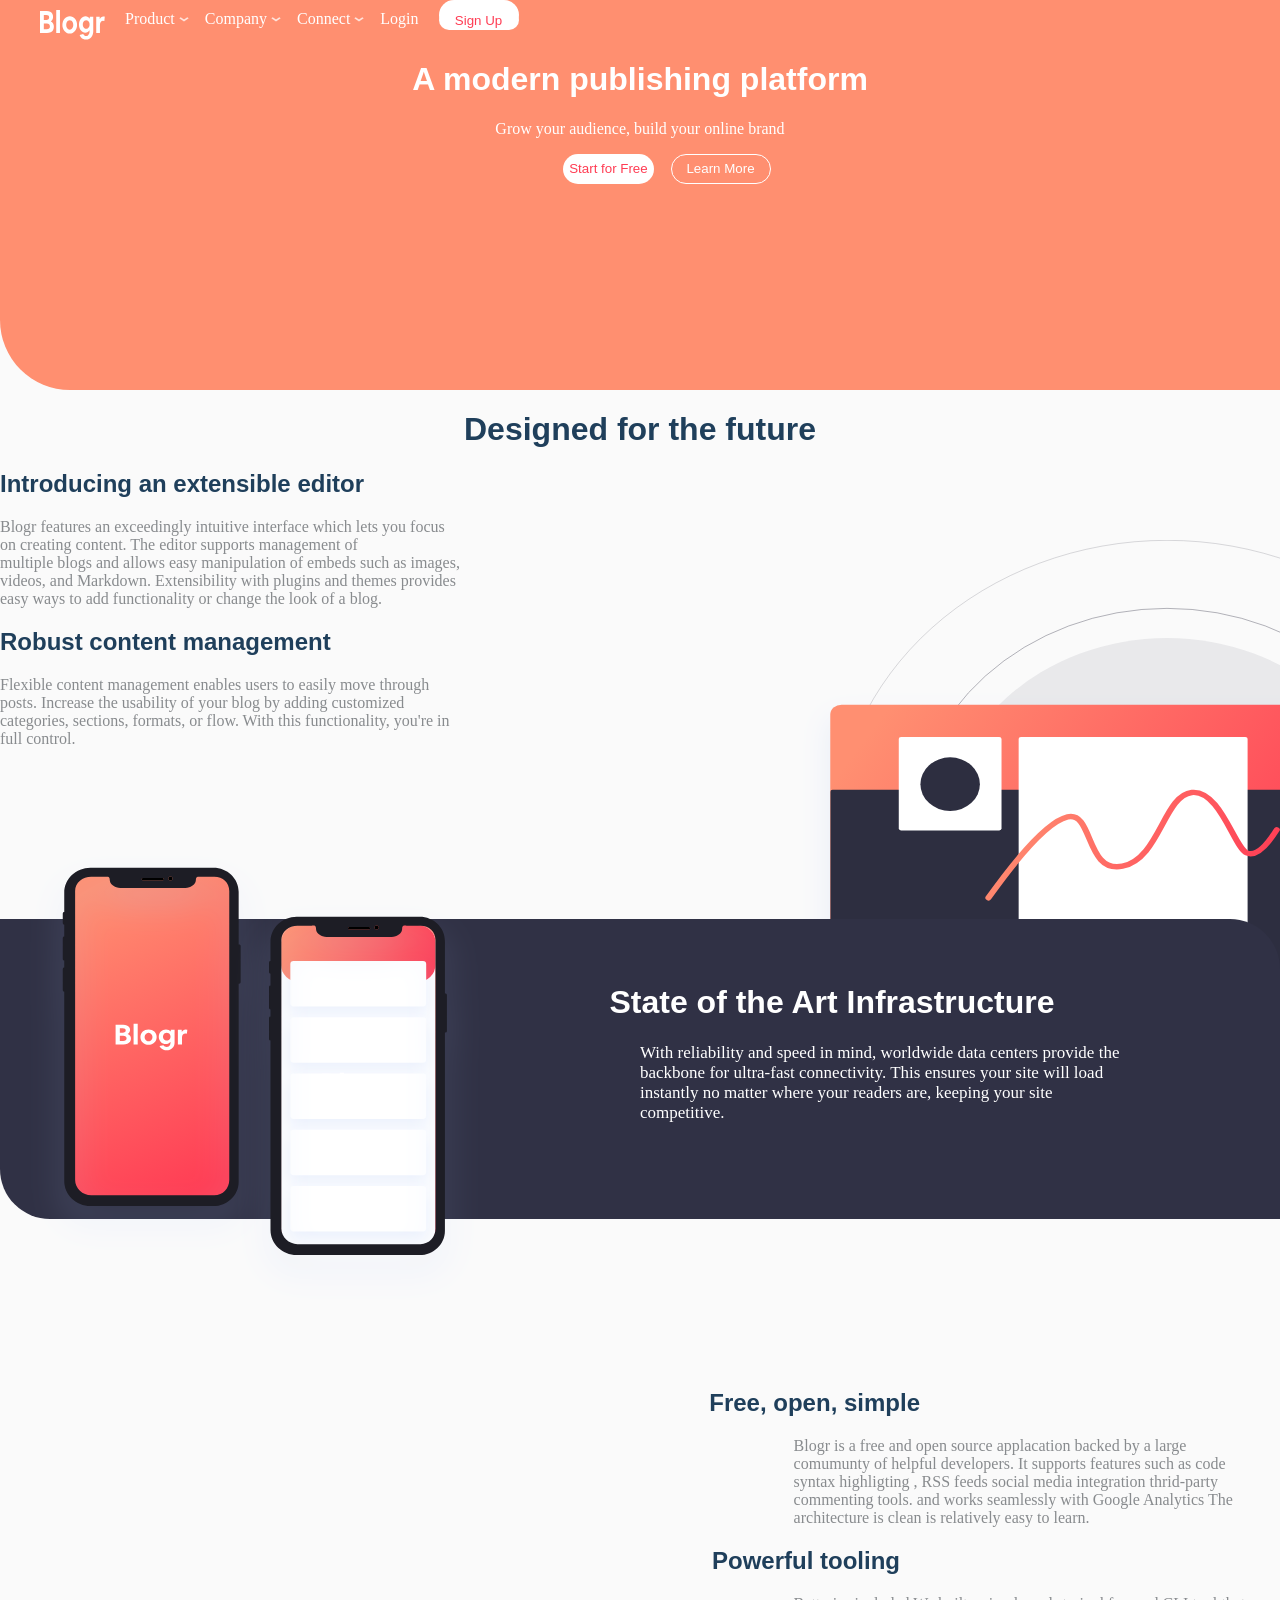
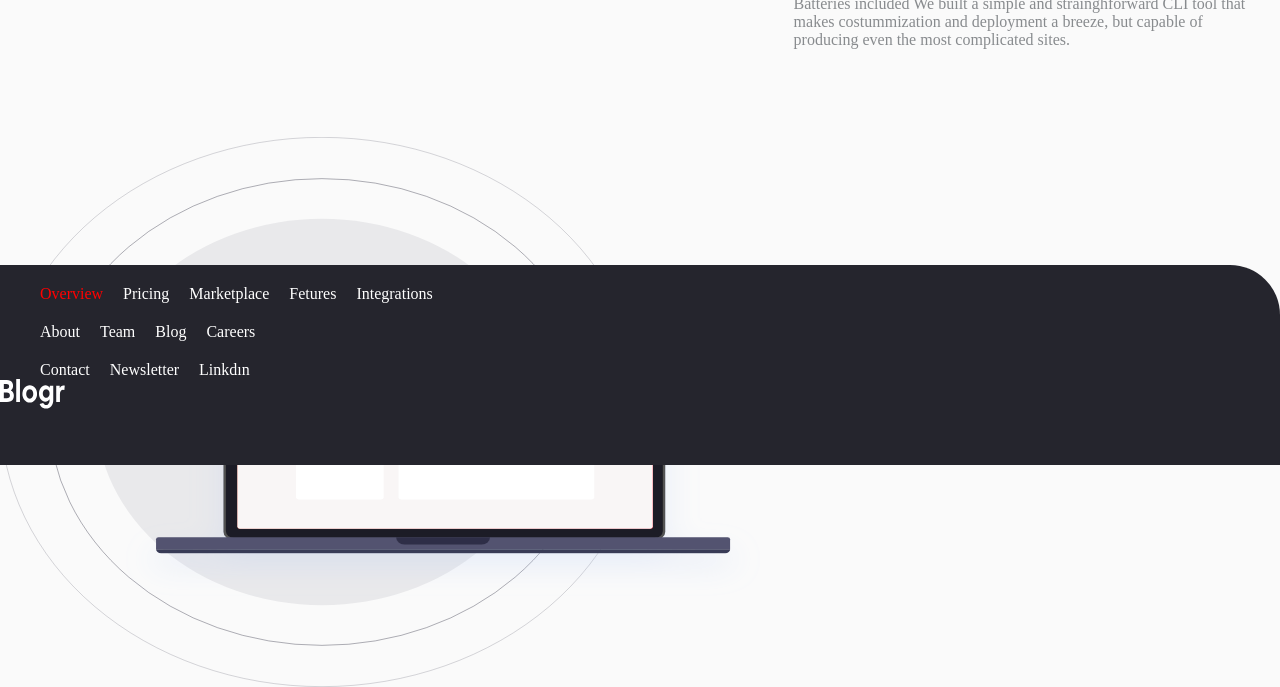
<file: blogr-landing-project/index.html>
<!DOCTYPE html>
<html lang="en">
<head>
    <meta charset="UTF-8">
    <meta name="viewport" content="width=device-width, initial-scale=1.0">
    <title>Blog Project</title>
    <link rel="stylesheet" href="style.css">
</head>
<body>
    
    <header>
        <nav>
            <ol>
                <li><img src="images/logo.svg" class="logo"></li>
                <li>Product <img src="images/icon-arrow-light.svg" class="arw"></li>
                <li>Company <img src="images/icon-arrow-light.svg" class="arw"></li>
                <li>Connect <img src="images/icon-arrow-light.svg" class="arw"></li>
                <li>Login</li>
                <li id="end-box"><button id="end-box">Sign Up</button></li>
            </ol>
        </nav>

        <h1>A modern publishing platform</h1>
        <p>Grow your audience, build your online brand</p>

        <button class="btn-1">Start for Free</button>
        <button class="btn-2">Learn More</button>
    </header>

    <main>
        <h1 class="title">Designed for the future</h1>

        <h2>Introducing an extensible editor</h2>

        <div class="text-box">
            <p class="cap">Blogr features an exceedingly intuitive interface which lets you focus <br>
            on creating content. The editor supports management of <br>
            multiple blogs and allows easy manipulation of embeds such as images, <br>
            videos, and Markdown. Extensibility with plugins and themes provides <br>
            easy ways to add functionality or change the look of a blog.</p>
        </div>

        <h2>Robust content management</h2>
        <p class="cap">Flexible content management enables users to easily move through <br>
        posts. Increase the usability of your blog by adding customized <br>
        categories, sections, formats, or flow. With this functionality, you're in <br>
        full control.</p>

        <img src="images/illustration-editor-desktop.svg" class="dash-board">


       


        <div class="phones">
            <h1 class="phn-text">State of the Art Infrastructure</h1>
            <img src="images/illustration-phones.svg" class="phone">
            <p class="vip-text">With reliability and speed in mind, worldwide data centers provide the <br>
            backbone for ultra-fast connectivity. This ensures your site will load <br>
            instantly no matter where your readers are, keeping your site <br>
            competitive.</p>
        </div>

        <img src="images/illustration-laptop-desktop.svg"  class="pc">

        
        <h2 class="desktop-text">Free, open, simple</h2>

        <p class="bee-1">Blogr is a free and open source applacation backed by a large <br>
            comumunty of helpful developers. It supports features such as code <br>
            syntax highligting , RSS feeds social media integration thrid-party <br>
            commenting tools. and works seamlessly with Google Analytics The <br>
            architecture is clean is relatively easy to learn.
        </p>
        
        <h2 class="desk-1">Powerful tooling</h2>
        <p class="bee-2">Batteries included We built a simple and strainghforward CLI tool that <br>
            makes costummization and deployment a breeze, but capable of <br>
            producing even the most complicated sites.</p>

    </main>

    <footer>
        <ol class="foot">
            <li class="mi">Overview</li>
            <li>Pricing</li>
            <li>Marketplace</li>
            <li>Fetures</li>
            <li>Integrations</li>
        </ol>
        <ol>
            <li>About</li>
            <li>Team</li>
            <li>Blog</li>
            <li>Careers</li>
        </ol>
        <ol>
            <li>Contact</li>
            <li>Newsletter</li>
            <li>Linkdın</li>
        </ol>
        <img src="images/logo.svg"  class="logo">

        <!-- Footer içeriği buraya gelebilir -->
    </footer>

</body>
</html>
</file>
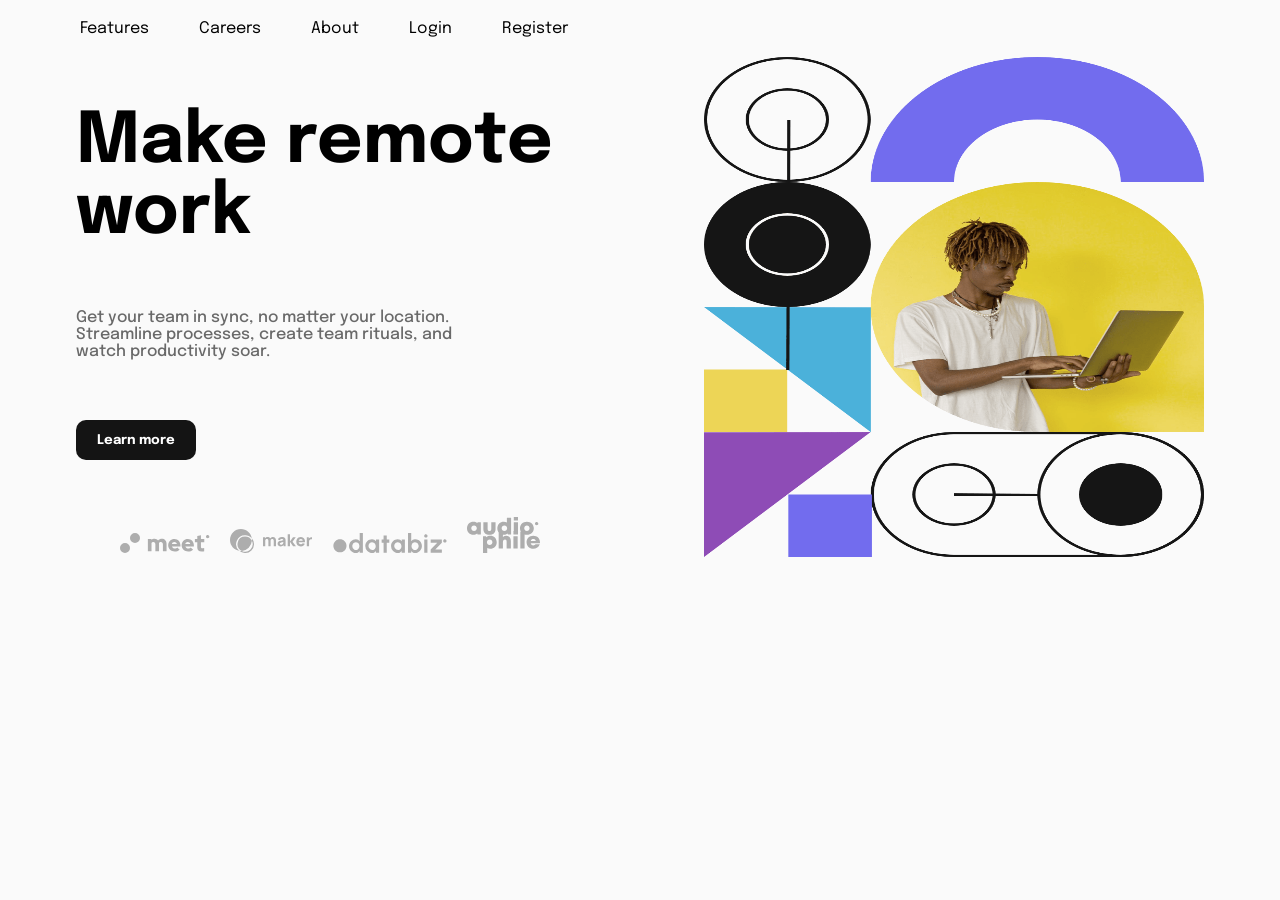
<file: intro-section-with-dropdown-navigation-main/index.html>
<!DOCTYPE html>
<html lang="en">
  <head>
    <meta charset="UTF-8" />
    <link rel="stylesheet" href="style.css" />
    <meta name="viewport" content="width=device-width, initial-scale=1.0" />
    <!-- displays site properly based on user's device -->

    <link
      rel="icon"
      type="image/png"
      sizes="32x32"
      href="./images/favicon-32x32.png"
    />

    <title>Frontend Mentor | Intro section with dropdown navigation</title>

    <!-- Feel free to remove these styles or customise in your own stylesheet 👍 -->
    <style>
      .attribution {
        font-size: 11px;
        text-align: center;
      }
      .attribution a {
        color: hsl(228, 45%, 44%);
      }
    </style>
  </head>
  <body>
    <header>
      <ol>
        <li><span>Features</span></li>
        <li>Careers</li>
        <li>About</li>
        <li>Login</li>
        <li>Register</li>
      </ol>
    </header>
    <div class="section-1">
      <img class="mobile-image" src="images/image-hero-mobile.png" alt="mbi" />
      <div class="container-main">
        <h1>
          <strong>
            Make remote <br />
            work
          </strong>
        </h1>

        <p>
          Get your team in sync, no matter your location. <br />
          Streamline processes, create team rituals, and <br />
          watch productivity soar.
        </p>

        <div class="btn">
          <button><strong>Learn more</strong></button>
        </div>
      </div>
      <img
        class="img-box"
        src="images/image-hero-desktop.png"
        alt="main-image"
      />
    </div>

    <div class="container">
      <img class="logo" src="images/client-meet.svg" alt="logo" />
      <img class="logo" src="images/client-maker.svg" alt="logo" />
      <img class="logo" src="images/client-databiz.svg" alt="logo" />
      <img class="logo" src="images/client-audiophile.svg" alt="logo" />
    </div>

    <script src="main.js"></script>
  </body>
</html>
</file>
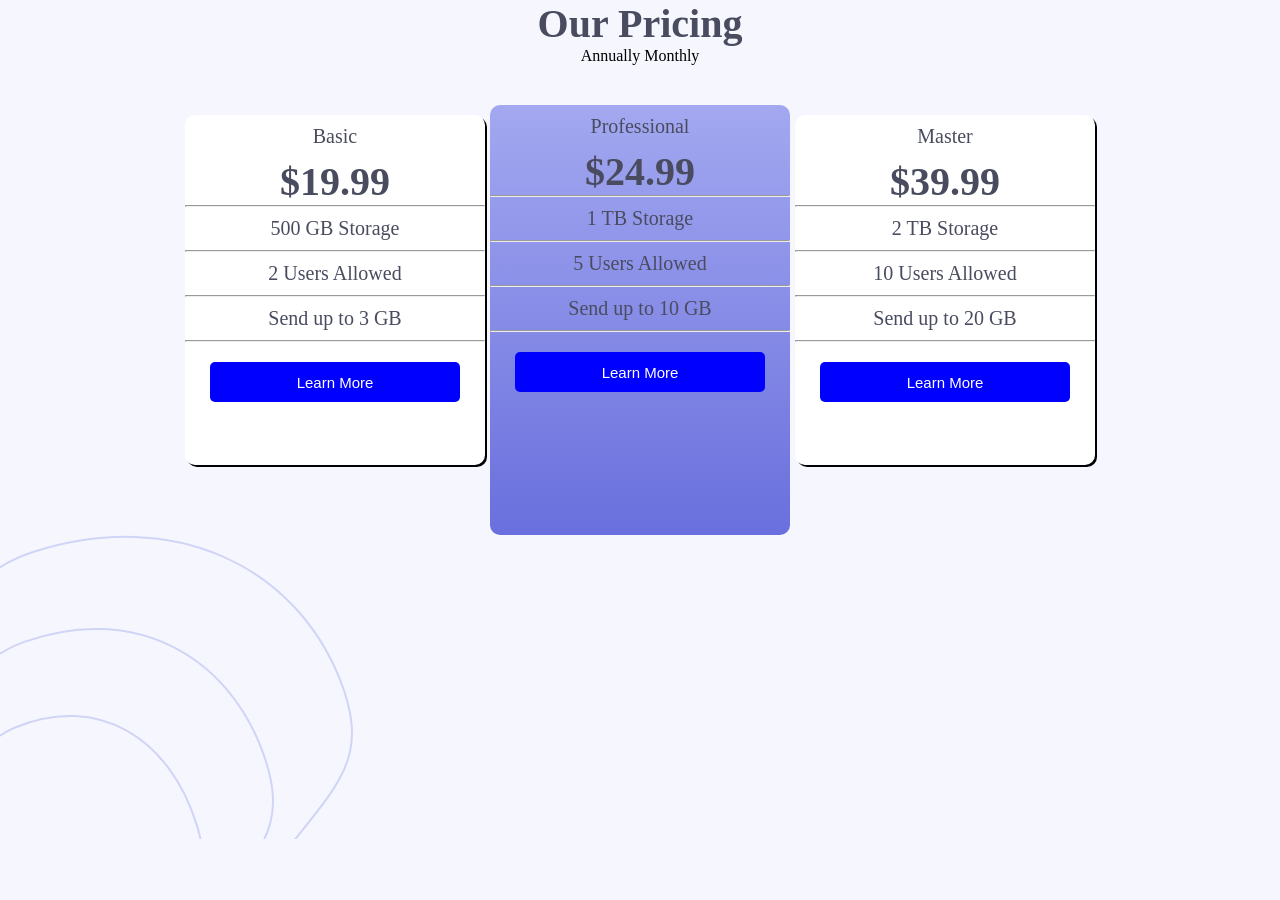
<file: pricing-component-with-toggle-master/index.html>
<!DOCTYPE html>
<html lang="en">
  <head>
    <meta charset="UTF-8" />
    <meta name="viewport" content="width=device-width, initial-scale=1.0" />
    <!-- displays site properly based on user's device -->

    <link
      rel="icon"
      type="image/png"
      sizes="32x32"
      href="./images/favicon-32x32.png"
    />
    <link rel="stylesheet" href="style.css" />

    <title>Frontend Mentor | [Challenge Name Here]</title>

    <!-- Feel free to remove these styles or customise in your own stylesheet 👍 -->
  </head>
  <body>
    <h1>Our Pricing</h1>
    <div class="container-2">Annually Monthly</div>
    <div class="container">
      <div class="card-1">
        <p>Basic</p>
        <h1>&dollar;19.99</h1>
        <hr />
        <p>500 GB Storage</p>
        <hr />
        <p>2 Users Allowed</p>
        <hr />
        <p>Send up to 3 GB</p>
        <hr />
        <div class="container-3"><button>Learn More</button></div>
      </div>
      <div class="card-2">
        <p>Professional</p>
        <h1>&dollar;24.99</h1>
        <hr />
        <p>1 TB Storage</p>
        <hr />
        <p>5 Users Allowed</p>
        <hr />
        <p>Send up to 10 GB</p>
        <hr />
        <div class="container-3"><button>Learn More</button></div>
      </div>
      <div class="card-1">
        <p>Master</p>

        <h1>&dollar;39.99</h1>
        <hr />
        <p>2 TB Storage</p>
        <hr />
        <p>10 Users Allowed</p>
        <hr />
        <p>Send up to 20 GB</p>
        <hr />
        <div class="container-3"><button>Learn More</button></div>
      </div>
    </div>
    <img src="images/bg-bottom.svg" alt="svg " />
  </body>
</html>

<!--   &dollar;19.99 &dollar;199.99 Learn More &dollar;249.99 Learn More
    &dollar;399.99 Learn More-->
</file>
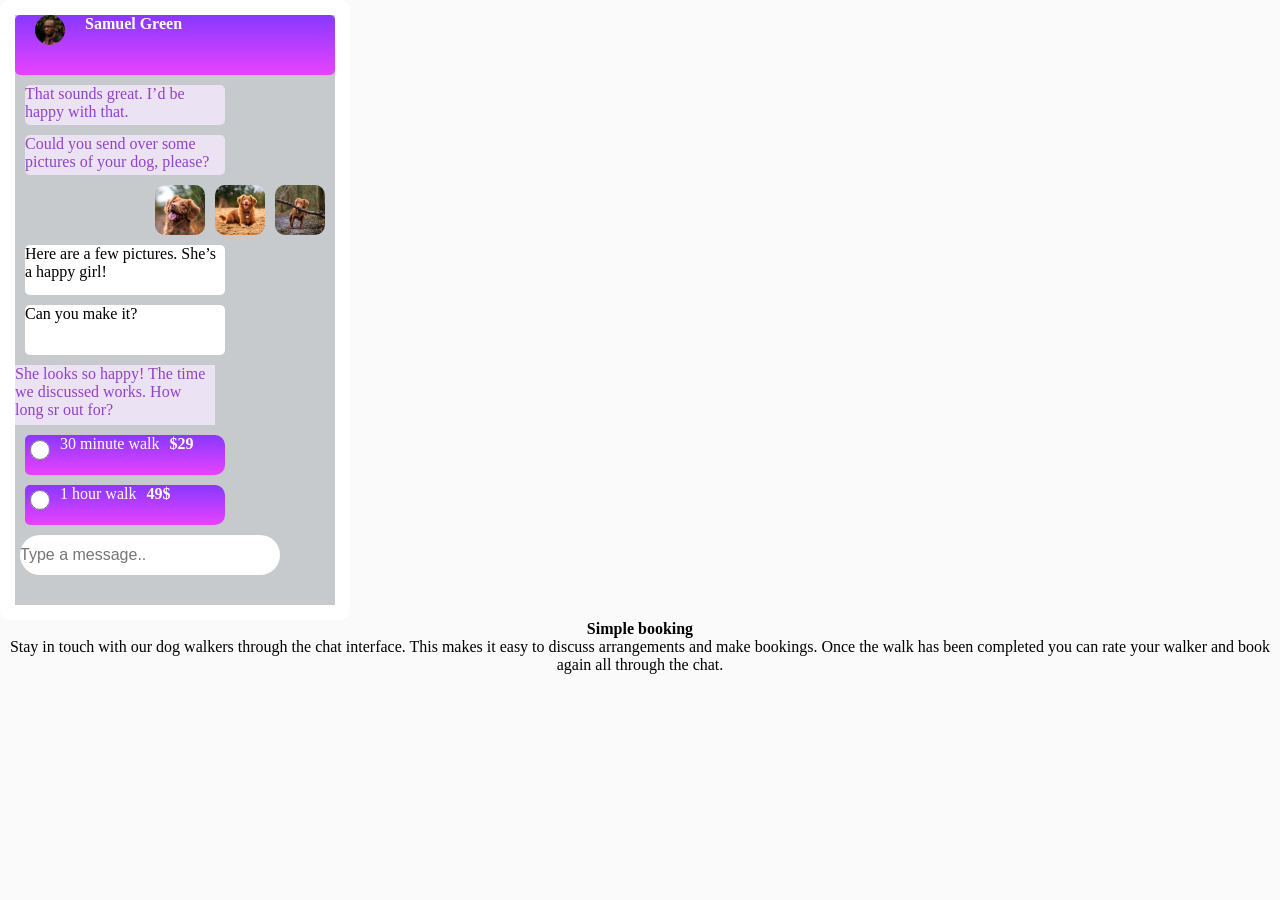
<file: Frontend-Mentor-Intermediate/chat-app-css-illustration-master/index.html>
<!DOCTYPE html>
<html lang="en">
  <head>
    <link rel="stylesheet" href="style.css" />
    <meta charset="UTF-8" />
    <meta name="viewport" content="width=device-width, initial-scale=1.0" />
    <!-- displays site properly based on user's device -->

    <title>Frontend Mentor | [Challenge Name Here]</title>
  </head>
  <body>
    <div class="container">
      <div class="phone-main">
        <div class="user-title">
          <img src="images/avatar.jpg" alt="icon" id="avatar" />
          <h3>Samuel Green</h3>
        </div>
        <div class="mesagee">
          <div class="text-1">
            That sounds great. I’d be <br />
            happy with that.
          </div>
          <div class="text-1">
            Could you send over some <br />
            pictures of your dog, please?
          </div>
        </div>
        <div class="dog-image">
          <img src="images/dog-image-1.jpg" alt="dog-1" />
          <img src="images/dog-image-2.jpg" alt="dog-2" />
          <img src="images/dog-image-3.jpg" alt="dog-3" />
        </div>
        <div class="mesagee-2">
          <div class="text-2">
            Here are a few pictures. She’s <br />a happy girl!
          </div>
          <div class="text-2">Can you make it?</div>
        </div>
        <div class="mesagee">
          <div class="text">
            She looks so happy! The time <br />
            we discussed works. How <br />
            long sr out for?
          </div>
        </div>
        <div class="oppitons">
          <div class="selct-1">
            <input type="radio" class="radio" />
            30 minute walk
            <h4>$29</h4>
          </div>
          <div class="selct-1">
            <input type="radio" class="radio" />
            1 hour walk
            <h4>49$</h4>
          </div>
        </div>
        <input type="text" placeholder="Type a message.." />
        <!--mesagge bar is here-->
      </div>
    </div>
    <h1 style="text-align: center">Simple booking</h1>
    <p style="text-align: center">
      Stay in touch with our dog walkers through the chat interface. This makes
      it easy to discuss arrangements and make bookings. Once the walk has been
      completed you can rate your walker and book again all through the chat.
    </p>
  </body>
</html>

<!--
       She looks so happy! The time
    we discussed works. How long sr out for?hall I take he  $29  $49 Type a message… Simple booking  -->
</file>
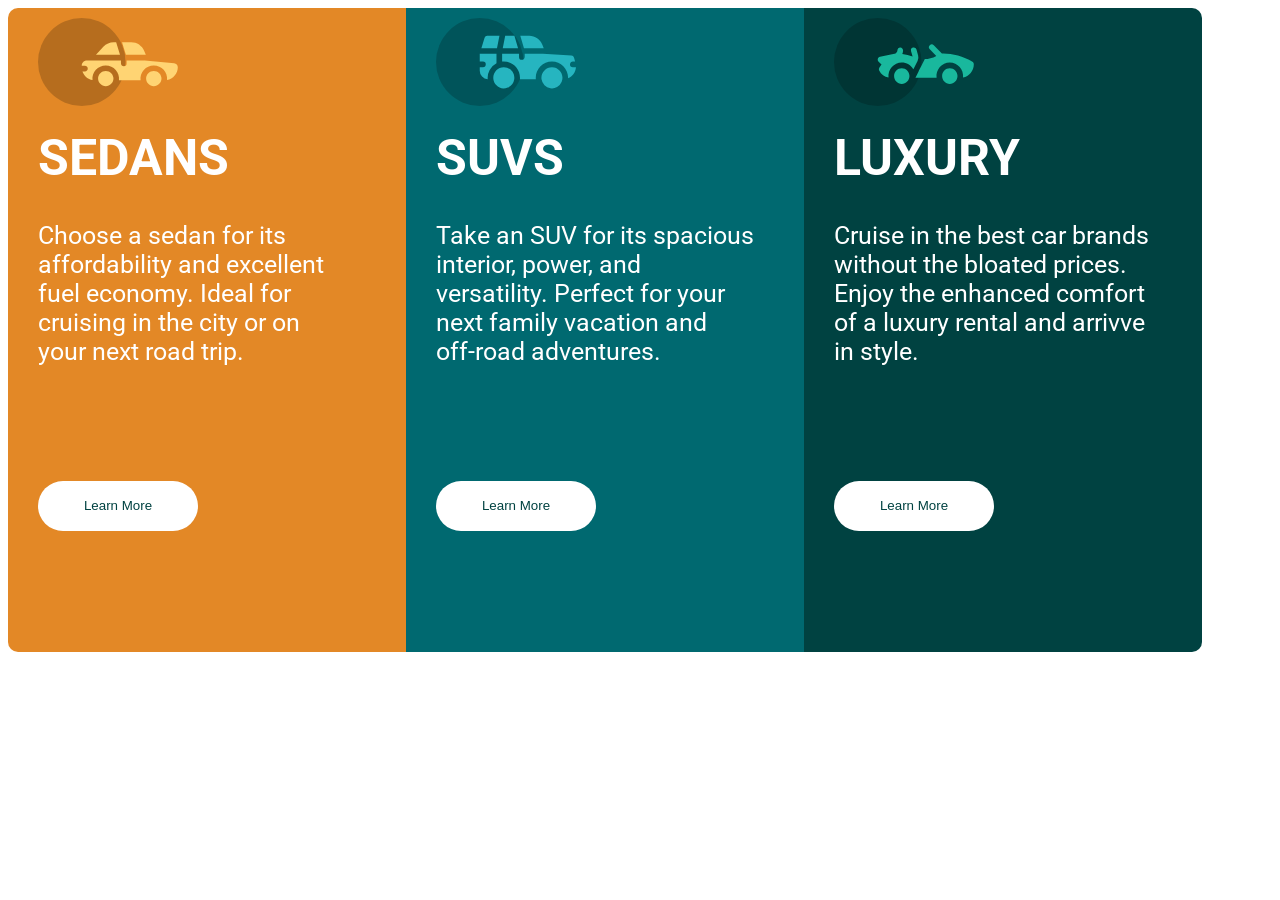
<file: Frontend-Mentor-Porjets/column-cards/index.html>
<html lang="en">
<head>
    <meta charset="UTF-8">
    <meta name="viewport" content="width=device-width, initial-scale=1.0">
    <link rel="stylesheet" href="style.css">
    <title>Column-cards</title>
</head>
<body>
    


    <div class="main-box">

        <div class="box-1">
            <img src="images/icon-sedans.svg" alt="">

          <h1>
             SEDANS
          </h1>
          
           <p>
              Choose a sedan for its  <br> affordability and excellent <br>fuel economy. Ideal for <br>cruising in the city or on <br> your next road trip.
           </p>

           <button class="btn-1">
             
            Learn More
           </button>
             
        </div>
           
        <div class="box-2">
            <img src="images/icon-suvs.svg" alt="">

           <h1>
              SUVS
           </h1>

           <p>
              Take an SUV for its spacious <br>interior, power, and <br>versatility. Perfect for your <br>next family vacation and <br> off-road adventures.
           </p>

          <button class="btn-2">
            Learn More
          </button>
           
        </div>
           
        <div class="box-3">
            <img src="images/icon-luxury.svg" alt="">
           <h1>
              LUXURY
           </h1>

           <p>
            Cruise in the best car brands <br>without the bloated prices. <br> Enjoy the enhanced comfort <br> of a luxury rental and arrivve <br> in style.
           </p>

        <button class="btn-3" >
             Learn More
        </button>
        
                </div>
            
  </div>



</body>
</html>
</file>
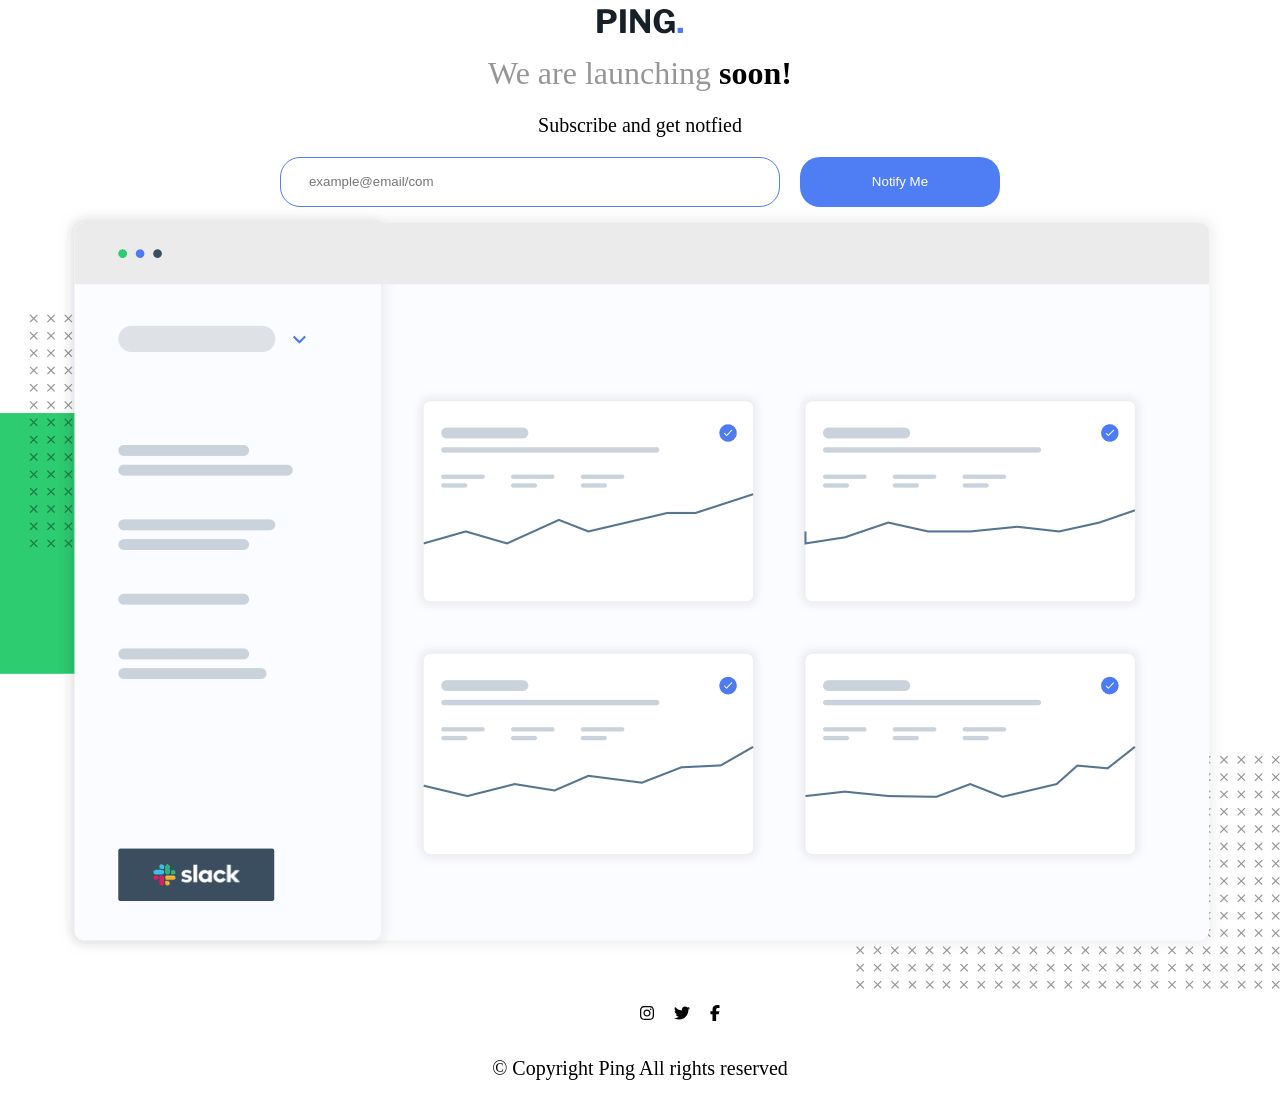
<file: Frontend-Mentor-Porjets/coming Soon/index.html>
<html lang="en">
<head>
    <meta charset="UTF-8">
    <meta name="viewport" content="width=device-width, initial-scale=1.0">
    <title>Coming Soon..</title>
    <link rel="stylesheet" href="style.css">

    <link rel="preconnect" href="https://fonts.googleapis.com">
    <link rel="preconnect" href="https://fonts.gstatic.com" crossorigin>
    <link href="https://fonts.googleapis.com/css2?family=Libre+Franklin:wght@300;600;700&family=Rubik:wght@700&display=swap" rel="stylesheet">
    <!-- font weight 300 600 700 -->
    </head>
    <body>
    
        <div class="container">
            <img src="images/logo.svg" class="logo">
        </div>

        
        <h1>We are launching <span>soon!</span></h1>
        <p>Subscribe and get notfied</p>

        <div class="container">
            <input type="text" pattern="[^ @]*@[^ @]*" placeholder="       example@email/com">
            <button>Notify Me</button>
        </div>



        <div class="container">
            <img  class="model"   src="images/illustration-dashboard.png" class="big-image">

        </div>


        <div class="container">
            <ol>
                <li>
                     <svg xmlns="http://www.w3.org/2000/svg" height="16" width="14" viewBox="0 0 448 512"><!--!Font Awesome Free 6.5.1 by @fontawesome - https://fontawesome.com License - https://fontawesome.com/license/free Copyright 2023 Fonticons, Inc.--><path d="M224.1 141c-63.6 0-114.9 51.3-114.9 114.9s51.3 114.9 114.9 114.9S339 319.5 339 255.9 287.7 141 224.1 141zm0 189.6c-41.1 0-74.7-33.5-74.7-74.7s33.5-74.7 74.7-74.7 74.7 33.5 74.7 74.7-33.6 74.7-74.7 74.7zm146.4-194.3c0 14.9-12 26.8-26.8 26.8-14.9 0-26.8-12-26.8-26.8s12-26.8 26.8-26.8 26.8 12 26.8 26.8zm76.1 27.2c-1.7-35.9-9.9-67.7-36.2-93.9-26.2-26.2-58-34.4-93.9-36.2-37-2.1-147.9-2.1-184.9 0-35.8 1.7-67.6 9.9-93.9 36.1s-34.4 58-36.2 93.9c-2.1 37-2.1 147.9 0 184.9 1.7 35.9 9.9 67.7 36.2 93.9s58 34.4 93.9 36.2c37 2.1 147.9 2.1 184.9 0 35.9-1.7 67.7-9.9 93.9-36.2 26.2-26.2 34.4-58 36.2-93.9 2.1-37 2.1-147.8 0-184.8zM398.8 388c-7.8 19.6-22.9 34.7-42.6 42.6-29.5 11.7-99.5 9-132.1 9s-102.7 2.6-132.1-9c-19.6-7.8-34.7-22.9-42.6-42.6-11.7-29.5-9-99.5-9-132.1s-2.6-102.7 9-132.1c7.8-19.6 22.9-34.7 42.6-42.6 29.5-11.7 99.5-9 132.1-9s102.7-2.6 132.1 9c19.6 7.8 34.7 22.9 42.6 42.6 11.7 29.5 9 99.5 9 132.1s2.7 102.7-9 132.1z"/></svg>
                </li>
                <li>   
                    <svg xmlns="http://www.w3.org/2000/svg" height="16" width="16" viewBox="0 0 512 512"><!--!Font Awesome Free 6.5.1 by @fontawesome - https://fontawesome.com License - https://fontawesome.com/license/free Copyright 2023 Fonticons, Inc.--><path d="M459.4 151.7c.3 4.5 .3 9.1 .3 13.6 0 138.7-105.6 298.6-298.6 298.6-59.5 0-114.7-17.2-161.1-47.1 8.4 1 16.6 1.3 25.3 1.3 49.1 0 94.2-16.6 130.3-44.8-46.1-1-84.8-31.2-98.1-72.8 6.5 1 13 1.6 19.8 1.6 9.4 0 18.8-1.3 27.6-3.6-48.1-9.7-84.1-52-84.1-103v-1.3c14 7.8 30.2 12.7 47.4 13.3-28.3-18.8-46.8-51-46.8-87.4 0-19.5 5.2-37.4 14.3-53 51.7 63.7 129.3 105.3 216.4 109.8-1.6-7.8-2.6-15.9-2.6-24 0-57.8 46.8-104.9 104.9-104.9 30.2 0 57.5 12.7 76.7 33.1 23.7-4.5 46.5-13.3 66.6-25.3-7.8 24.4-24.4 44.8-46.1 57.8 21.1-2.3 41.6-8.1 60.4-16.2-14.3 20.8-32.2 39.3-52.6 54.3z"/></svg>
                </li>
                <li>   
                    <svg xmlns="http://www.w3.org/2000/svg" height="16" width="10" viewBox="0 0 320 512"><!--!Font Awesome Free 6.5.1 by @fontawesome - https://fontawesome.com License - https://fontawesome.com/license/free Copyright 2023 Fonticons, Inc.--><path d="M80 299.3V512H196V299.3h86.5l18-97.8H196V166.9c0-51.7 20.3-71.5 72.7-71.5c16.3 0 29.4 .4 37 1.2V7.9C291.4 4 256.4 0 236.2 0C129.3 0 80 50.5 80 159.4v42.1H14v97.8H80z"/></svg>
                </li>
            </ol>
        </div>
    

        <p class="ftx">© Copyright Ping All rights reserved</p>


</body>
</html>
</file>
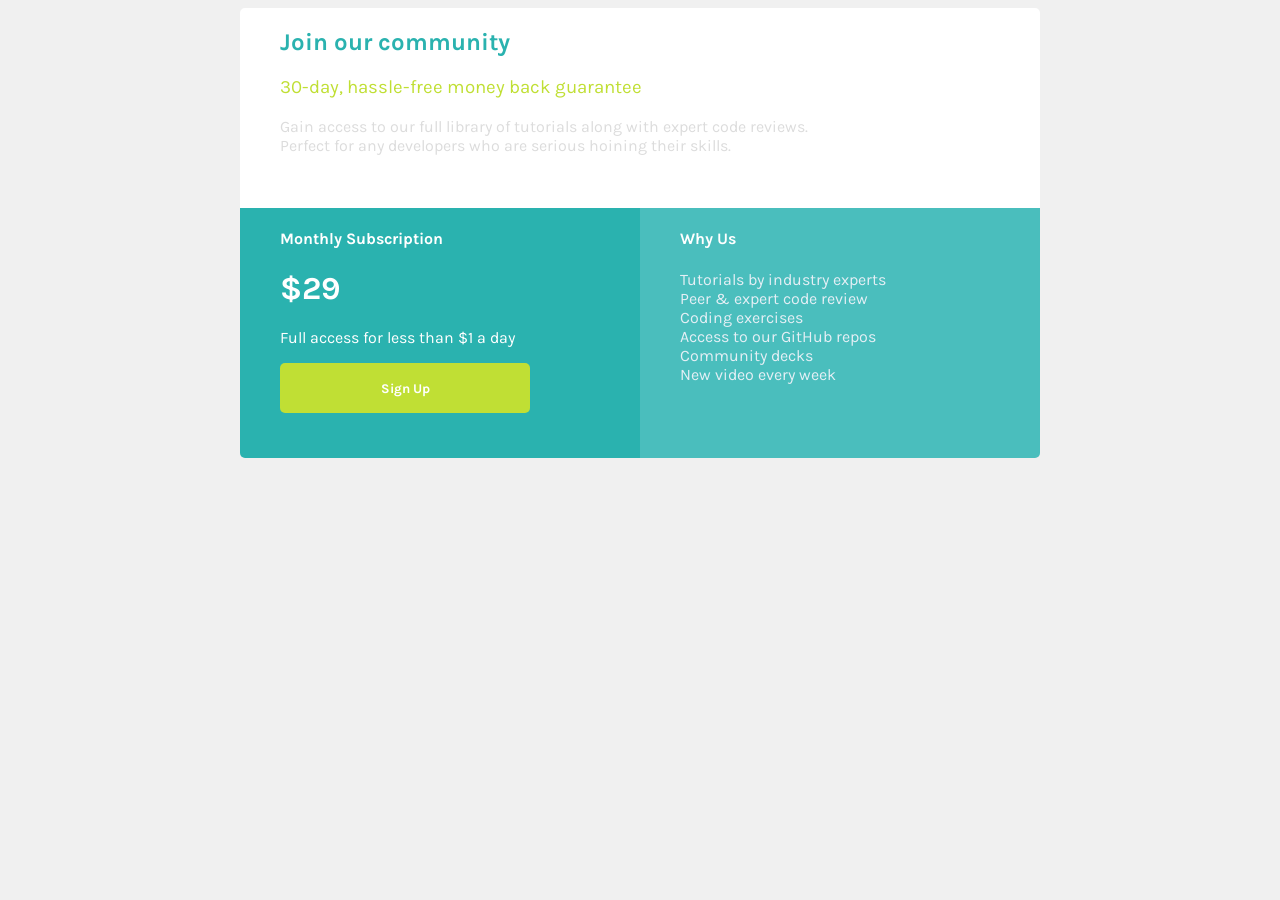
<file: Frontend-Mentor-Porjets/sıngıle price/index.html>
<html lang="en">
<head>
    <meta charset="UTF-8">
    <meta name="viewport" content="width=device-width, initial-scale=1.0">
    <title>Sıngle-Prıce</title>
    <link rel="stylesheet" href="style.css">
    <link rel="preconnect" href="https://fonts.googleapis.com">
<link rel="preconnect" href="https://fonts.gstatic.com" crossorigin>
<link href="https://fonts.googleapis.com/css2?family=Karla:wght@400;700&family=Libre+Franklin:wght@300;600;700&display=swap" rel="stylesheet">
</head>
<body>

    <div class="container">

        <div class="messege">
            <h2>Join our community</h2>

            <h3 class="other text-1">30-day, hassle-free money back guarantee</h3>
            <p class="other text-2">Gain access to our full library of tutorials along with expert code reviews. <br>
            Perfect for any developers who are serious hoining their skills.</p>
        </div>

    </div>

    <div class="container-2">

        <div class="const">
            <h4 class="other">Monthly Subscription</h4>
            <h1 class="other">$29</h1>
            <p class="other">Full access for less than $1 a day</p>
            <button class="other btn">Sign Up</button>
        </div>

        <div class="about">

            <h4 class="other">Why Us</h4>

            <p class="light">Tutorials by industry experts <br>
            Peer & expert code review <br>
            Coding exercises <br>
            Access to our GitHub repos <br>
            Community decks <br>
            New video every week</p>

        </div>
    </div>

</body>
</html>
</file>
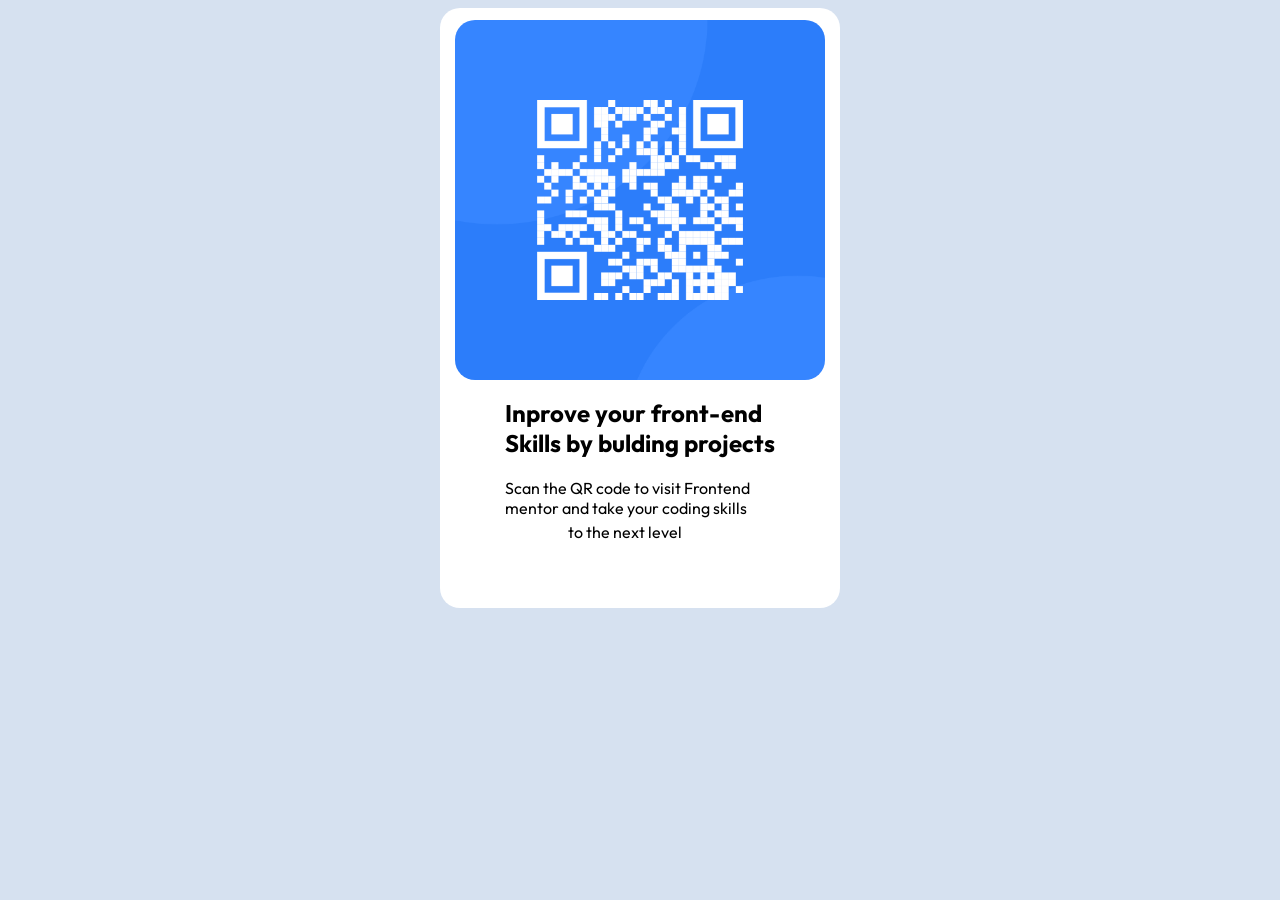
<file: Frotnend-Mentor-QR-PROJECT/qr-code-component-main/index.html>
<!DOCTYPE html>
<html lang="en">
<head>
  <meta charset="UTF-8">
  <meta name="viewport" content="width=device-width, initial-scale=1.0"> <!-- displays site properly based on user's device -->

  <link rel="icon" type="image/png" sizes="32x32" href="./images/favicon-32x32.png">
  
  <title>Frontend Mentor | QR code component</title>
  
  <!-- Feel free to remove these styles or customise in your own stylesheet 👍 -->
  <style>
@import url('https://fonts.googleapis.com/css2?family=Epilogue:wght@500;700;800&family=Fraunces:ital,opsz,wght@0,9..144,700;1,9..144,500&family=Inter:wght@200;400&family=Karla:wght@400;700&family=Libre+Franklin:wght@300&family=Outfit&display=swap');


@import url('https://fonts.googleapis.com/css2?family=Epilogue:wght@500;700;800&family=Fraunces:ital,opsz,wght@0,9..144,700;1,9..144,500&family=Inter:wght@200;400&family=Karla:wght@400;700&family=Libre+Franklin:wght@300&family=Outfit:wght@700&display=swap');



    .attribution { font-size: 11px; text-align: center;  }
    .attribution a { color: hsl(228, 15%, 55%); }


    body{
      background-color:#D6E1F0;
    }

    .container{
      justify-content: center;
      display: flex;
      align-items: center;
      
    }
    .box-model{
      background-color: rgb(255, 255, 255);
      width: 400px;
      height: 600px;
      border-radius:20px ;
    }
    .image{
     
      border-radius: 10px;
      height: 400px;
      background-color: blue;
      width: 400px; 
    }
    .header{
      justify-content: center;
      display: flex;
      align-items: center;
      
    }
    .usd{
      position: absolute;
      top: 30px;
      border-radius: 20px;
      top: 20px;
    }

    .box{
      align-items: center;
    }
    .text{
      height: 200px;
      width: 310px;
      background-color: #ffffff;
    padding: 20px;
    margin-left: 40px;
    margin-top: 350px; /* Kutuyu biraz aşağı kaydırır */
   
    border-radius: 5px;
    }
    .yahoo{
      font-family: 'Epilogue', sans-serif;
      font-family: 'Fraunces', serif;
      font-family: 'Inter', sans-serif;
      font-family: 'Karla', sans-serif;
      font-family: 'Libre Franklin', sans-serif;
      font-family: 'Outfit', sans-serif;
    }

    h2{
      font-family: 'Epilogue', sans-serif;
      font-family: 'Fraunces', serif;
      font-family: 'Inter', sans-serif;
      font-family: 'Karla', sans-serif;
      font-family: 'Libre Franklin', sans-serif;
      font-family: 'Outfit', sans-serif;
    }
    .obm{
      font-family: 'Epilogue', sans-serif;
      font-family: 'Fraunces', serif;
      font-family: 'Inter', sans-serif;
      font-family: 'Karla', sans-serif;
      font-family: 'Libre Franklin', sans-serif;
      font-family: 'Outfit', sans-serif;
      margin-top: -12px;
      margin-right:70px;
      display: flex;
      justify-content: center;
    }

  </style>
</head>




<body>
    <div class="container">
      <div class="box-model">

        <div class="header">
        
          <img src="images/image-qr-code.png" width="370px" height="360px" class="usd">

          <div class="box">
            <div class="text">
              <h2>Inprove your front-end <br>Skills by bulding projects</h2>
              <p class="yahoo">
                Scan the QR code to visit Frontend <br> mentor and take your coding skills 
              </p>
              <p class="obm">to the next level </p>
            </div>
          </div>

       
       
      </div>
    </div>


  
 
</body>
</html>
</file>
<file: blogr-landing-project/style.css>
/* Import font size is here */

/* Used font family */

body {
    background: #FAFAFA;
    border: 0;
    padding: 0;
    margin: 0;

}

header {
    margin-top: -10px; /* Buradaki eksik değer düzeltildi */
    border: 0;
    padding: 0;
    background: hsl(13, 100%, 72%);
    height: 400px;
    width: 100%;
    border-radius: 0px 0px 0px 70px;
}

ol,li {
    padding-top: 10px;
    margin: 0; /* Buradaki fazla sembol düzeltildi */
    color: hsl(0, 0%, 100%);
    display: flex;
    margin-right: 20px;
}

#end-box {
    color: hsl(353, 100%, 62%);
    background-color: hsl(0, 0%, 100%);
    border: none;
    width: 80px;
    border-radius: 20px;
    height: 20px;
}

h1,p {
    color: hsl(0, 0%, 100%);
    text-align: center;
}

.btn-1 {
    left: 44%;
    position: relative;
    justify-content: center;
    border-radius: 20px;
    height: 30px;
    border: none;
    color: hsl(353, 100%, 62%);
    background: white;
}

.btn-2 {
    left: 45%;
    position: relative;
    background: hsl(13, 100%, 72%);
    width: 100px;
    height: 30px;
    border-radius: 30px;
    color: hsl(0, 0%, 100%);
    border: 1px solid hsl(0, 0%, 100%);
}

.title {
    color: hsl(208, 49%, 24%);
}

.cap {
    font-size: 16px;
    text-align: start;
    color: #888B8E;
}

.logo {
    height: 30px; /* Yükseklik değeri eklendi */
    width: 65px;
}

h2 {
    font-family: 'Big Shoulders Display', sans-serif;
font-family: 'Epilogue', sans-serif;
font-family: 'Fraunces', serif;
font-family: 'Inter', sans-serif;
font-family: 'Karla', sans-serif;
font-family: 'Lexend Deca', sans-serif;
font-family: 'Libre Franklin', sans-serif;
font-family: 'Outfit', sans-serif;
font-family: 'Overpass', sans-serif;
font-family: 'Roboto', sans-serif;
    color: hsl(208, 49%, 24%);
}

.arw {
    left: 4px;
    top: 7px;
    position: relative;
    height: 5px;
    width: 10px;
}

.phones {
    position: relative;
    top: 150px;
    background-color: #303145;
    width: 100%;
    height: 300px;
    border-radius: 0px 50px 0px 50px;
}

.phone {

    height: 450px;
    width: 450px;
    position: relative;
    left: 30px;
    top: -125px; /* Eksik piksel değeri eklendi */
}

.phn-text {
   
    top: 65px;
    left: 15%;
    position: relative;
    text-align: center;
    color: hsl(0, 0%, 100%);
}

.vip-text {
    text-align: left;
    font-size: 17px;
    left: 50%;
    top: -135%;
    position: relative;
    color: hsl(0, 0%, 100%);
}

footer {
    top: 500px;
    position: relative;
    border-radius: 0px 50px 0px 0px;
    background-color: hsl(240, 10%, 16%);
    height: 200px;
    width: 100%;
}

.dash-board {
    top: 60%; /* Bu değerlerin orijinal ölçülerle uyumlu olup olmadığını kontrol etmek önemli */
    left:800px;
    position: absolute;
    width: 700px;
    height: 600px;
}
.pc{
    top:193%;
    position: absolute;
    height: 550px;
    width: 800px;
}
.bee-2 , .bee-1{
    font-size:16px ;
    top: 300px;
    position: relative;
    text-align: justify;
    color: #888B8E;
    left: 62%;
}

.desk-1{

    right: 380px;
    top: 300px;
    position: relative;
    text-align: end;
    color: hsl(208, 49%, 24%);
}
.desktop-text{
   
    left: -360px;
    text-align: end;
    top: 300px;
    position: relative;
    color:hsl(208, 49%, 24%);
}

h1{
    font-family: 'Big Shoulders Display', sans-serif;
    font-family: 'Epilogue', sans-serif;
    font-family: 'Fraunces', serif;
    font-family: 'Inter', sans-serif;
    font-family: 'Karla', sans-serif;
    font-family: 'Lexend Deca', sans-serif;
    font-family: 'Libre Franklin', sans-serif;
    font-family: 'Outfit', sans-serif;
    font-family: 'Overpass', sans-serif;
    font-family: 'Roboto', sans-serif;
}

.foot , .mi{
    color: red;
}
</file>
<file: intro-section-with-dropdown-navigation-main/style.css>
@import url("https://fonts.googleapis.com/css2?family=Epilogue:ital,wght@0,100..900;1,100..900&display=swap");

* {
  font-family: "Epilogue", sans-serif;
  box-sizing: border-box;
  padding: 0;
  margin: 0;
}

body {
  background: hsl(0, 0%, 98%);
}

ol,
li {
  margin-left: 30px;
  padding: 10px;
  display: flex;
}

p {
  font-weight: 500;
  font-family: "Epilogue", sans-serif;
  text-align: start;
  color: hsl(0, 0%, 41%);
}

button {
  border: none;
  border-radius: 10px;
  height: 40px;
  width: 120px;
  background: hsl(0, 0%, 8%);
  color: white;
}

.container {
  margin-top: -40px;
  margin-left: 120px;
  align-items: end;
  gap: 20px;
  display: flex;
}

.container-main {
  margin-top: 50px;
  flex-direction: column;
  display: flex;
  gap: 60px;
}

.img-box {
  height: 500px;
  width: 500px;
}

.section-1 {
  justify-content: space-around;
  display: flex;
}

h1 {
  font-weight: 700;
  font-family: "Epilogue", sans-serif;
  font-size: 70px;
}

/* hover and responsive code*/

button:hover {
  color: hsl(0, 0%, 8%);
  border: 1px solid hsl(0, 0%, 8%);
  background-color: hsl(0, 0%, 98%);
}

#card {
  position: absolute;
  z-index: 3;
  display: none;
  background-color: white;
  height: 100px;
  width: 100px;
}

.mobile-image {
  display: none;
}

/* mobile code is here*/

@media screen and (max-width: 720px) {
  .img-box {
    display: none;
  }
  ol,
  li {
    display: none;
  }
  h1,
  p {
    text-align: center;
  }
  .mobile-image {
    display: flex;
  }
  .section-1 {
    flex-direction: column;
  }
  .container {
    justify-content: center;
    margin-top: 20px;
    margin: 0;
  }
  .logo {
    margin-top: 10px;
    width: 70px;
    gap: 0;
  }
  .container-main {
    gap: 0;
    display: flex;
  }
  .btn {
    margin-top: 20px;
    display: flex;
    justify-content: center;
  }
  h1 {
    font-size: 30px;
  }
  .navbar {
    display: flex;
  }
}

.navbar {
  justify-content: end;
}
</file>
<file: pricing-component-with-toggle-master/style.css>
.container-2 {
  justify-content: center;
  flex-direction: row;
  display: flex;
  gap: 20px;
}

button {
  font-size: 15px;
  color: white;
  border: none;
  border-radius: 5px;
  background-color: blue;
  height: 40px;
  width: 250px;
}

p {
  margin: 10px 10px;
  font-size: 20px;
  color: hsl(232, 13%, 33%);
  font: bold;
  text-align: center;
}

.container {
  margin-top: 50px;
  justify-content: center;
  flex-direction: row;
  display: flex;
  gap: 5px;
}

.card-1 {
  box-shadow: 2px 2px black;
  border-radius: 10px;
  background-color: white;
  height: 350px;
  width: 300px;
}

.card-2 {
  margin-top: -10px;
  border-radius: 10px;
  background: linear-gradient(hsl(236, 72%, 79%), hsl(237, 63%, 64%));
  height: 430px;
  width: 300px;
}

* {
  box-sizing: border-box;
  padding: 0;
  margin: 0;
}

body {
  background-color: hsl(240, 78%, 98%);
}

h1 {
  font-size: 40px;
  color: hsl(232, 13%, 33%);
  font: bold;
  text-align: center;
}

.container-3 {
  margin-top: 20px;
  justify-content: center;
  display: flex;
}

button:hover {
  background-color: white;
  border: 1px solid blue;
  color: blue;
}
</file>
<file: Frontend-Mentor-Intermediate/chat-app-css-illustration-master/style.css>
* {
  font-size: 16px;
  box-sizing: border-box;
  padding: 0;
  margin: 0;
}

body {
  background: #fafafa;
}

.container {
  z-index: 1px;
  display: flex;
  justify-content: start;
}

.phone-main {
  border: 15px solid white;
  border-radius: 10px;
  background-color: hsl(206, 6%, 79%);
  height: 620px;
  width: 350px;
}

.user-title {
  gap: 20px;
  display: flex;
  color: white;
  border-radius: 5px;
  background: linear-gradient(hsl(264, 100%, 61%), hsl(293, 100%, 63%));
  height: 60px;
  width: 320px;
}

.text-1 {
  color: hsl(276, 55%, 52%);
  border-radius: 5px;
  margin: 10px 10px;
  background-color: #ebe2f3;
  height: 40px;
  width: 200px;
}

.text-2 {
  margin-right: 100px;
  border-radius: 5px;
  margin: 10px 10px;
  background-color: white;
  height: 50px;
  width: 200px;
}

.messagee-2 {
  display: flex;
  flex-direction: column; /* Alt alta sıralamak için dikey hizalamayı sağlar */
  align-items: end; /* Sağ tarafa hizalar */
  gap: 10px; /* Mesajlar arasında boşluk bırakır */
}

.text {
  color: hsl(276, 55%, 52%);
  border: 5px;
  background-color: #ebe2f3;
  height: 60px;
  width: 200px;
}

.selct-1 {
  gap: 10px;
  display: flex;
  border-radius: 5px 10px 10px 5px;
  margin: 10px;
  background: linear-gradient(hsl(264, 100%, 61%), hsl(293, 100%, 63%));
  color: white;
  height: 40px;
  width: 200px;
}
h4 {
  color: white;
}

input {
  margin-left: 5px;
  border: none;
  border-radius: 20px;
  height: 40px;
  width: 260px;
}

.dog-image {
  margin-right: 10px;
  justify-content: end;
  gap: 10px;
  display: flex;
}

img {
  border-radius: 10px;
  height: 50px;
  width: 50px;
}

#avatar {
  margin-left: 20px;
  border-radius: 50%;
  height: 30px;
  width: 30px;
}

.radio {
  margin-top: 5px;
  height: 20px;
  width: 20px;
}
</file>
<file: Frontend-Mentor-Porjets/column-cards/style.css>
@import url('https://fonts.googleapis.com/css2?family=Big+Shoulders+Display:wght@700&family=Epilogue:wght@500;700;800&family=Fraunces:ital,opsz,wght@0,9..144,700;1,9..144,500&family=Inter:wght@200;400&family=Karla:wght@400;700&family=Libre+Franklin:wght@300&family=Outfit&family=Roboto:wght@400;700&display=swap');


@import url('https://fonts.googleapis.com/css2?family=Big+Shoulders+Display:wght@700&family=Epilogue:wght@500;700;800&family=Fraunces:ital,opsz,wght@0,9..144,700;1,9..144,500&family=Inter:wght@200;400&family=Karla:wght@400;700&family=Lexend+Deca&family=Libre+Franklin:wght@300&family=Outfit&family=Roboto:wght@400;700&display=swap');





.main-box{
    position: relative;
    width: 1199px;
    height: 644px;
}
.box-1{
    position: relative;
    background: hsl(31, 77%, 52%);
    width: 398px;
    border-radius: 10px 0px 0px 10px ;
    height: 644px;
}
.box-2{
    top: -644px;
    left: 398px;
    position: relative;
    background: hsl(184, 100%, 22%);
    width: 398px;
    height: 644px;
}
.box-3{
    top: -1288px;
    left:796px;
    position: relative;
    background: hsl(179, 100%, 13%);
    width: 398px;
    border-radius: 0px 10px 10px 0px;
    height: 644px;
}

h1{
    left: 30;
    position: relative;
     font-family: 'Big Shoulders Display', sans-serif;
    font-family: 'Epilogue', sans-serif;
    font-family: 'Fraunces', serif;
    font-family: 'Inter', sans-serif;
    font-family: 'Karla', sans-serif;
    font-family: 'Libre Franklin', sans-serif;
    font-family: 'Outfit', sans-serif;
    font-family: 'Roboto', sans-serif;
    color: #ffff;
    font-size: 50px
}


p{
    left: 30px;
position: relative;
font-family: 'Big Shoulders Display', sans-serif;
font-family: 'Epilogue', sans-serif;
font-family: 'Fraunces', serif;
font-family: 'Inter', sans-serif;
font-family: 'Karla', sans-serif;
font-family: 'Lexend Deca', sans-serif;
font-family: 'Libre Franklin', sans-serif;
font-family: 'Outfit', sans-serif;
font-family: 'Roboto', sans-serif;
    color: #ffff;
    font-size: 25px;
}

button{
    left: 30px;
    top: 90px;
    position: relative;
    background: white;
    border: none;
    border-radius:40px ;
    height: 50px;
    width: 160px;
    color:hsl(179, 100%, 13%);
}

img{
    top: 10px;
    left: 30;
    position: relative;
    width: 140px;
}


.btn-1:hover{
    background: hsl(31, 77%, 52%);
    color: white;
    border: 2px solid white;
}

.btn-2:hover{
    background: hsl(184, 100%, 22%);
    color: white;
    border: 2px solid white;
}
.btn-3:hover{
    background: hsl(179, 100%, 13%);
    color: white;
    border: 2px solid white;
}




/* resporsive code is here (mobile)*/

@media (max-width:375px) {

    .main-box{
        height: 1500px;
        width: 350px;
    }
    .box-1{
        height: 500px;
        width: 350px;
        border-radius: 10px 10px 0px 0px;
    }
    .box-2{
        top: 0px;
        left: 1px;
        position: relative;
        height: 500px;
        width: 350px;
    }
    .box-3{
        left: 0px;
        top: 0px;
        height: 500px;
        position: relative;
        width: 350px;
        border-radius: 00px 0px 10px 10px;
    }
}


/*text and image code is here*/

@media (max-width:375px) {

    h1{
        font-size: 35;
    }
    p{
        font-size: 20px;
    }
    img{
        width: 100px;
        height:90px;
    }
}
</file>
<file: Frontend-Mentor-Porjets/coming Soon/style.css>
.container{
    display: flex;
    justify-content: center;
    }


    h1{
    font-weight: 300;
    color:hsl(0, 0%, 59%);
   text-align: center;

    }

    p{
    text-align: center;
    font-size: 20px;
 }


    button{
        margin-left: 20px;
        font-weight:300;
        border: none;
        background:hsl(223, 87%, 63%);
        color: white;
        width: 200px;
        height: 50px;
        border-radius: 20px;
    }

    .fxt{
        font-weight: 300;
        font-size: 20px;
        color:hsl(0, 0%, 59%);
    }

    input{
        border: 1px solid  hsl(223, 87%, 63%);
        border-radius: 20px;
        height: 50px;
        width: 500px;
    }

    span{
        color: black;
        font-weight: 700;
    }

    ol , li {
        margin-left: 20px;
        display: flex;
    }


    /* resporsive code is here */


    @media screen and (max-width:375px) {


        button{
            right: 10px;
            width: 350px;
            top: 210px;
            position: absolute;
        }

        .model{
            top: 150px;
            position: relative;
            height: 300px;
            width: 340px;

        }

        input{
            right: 10px;
            position: absolute;
            width: 350;
        }


    }
</file>
<file: Frontend-Mentor-Porjets/sıngıle price/style.css>
body{
        background:#F0F0F0;
    }


    .container{
    display: flex;
    justify-content: center;
    }

    .container-2{
    display: flex;
    justify-content: center;
    }

    .messege{
        border-radius: 5px 5px 0px 0px;
        background: white;
        height: 200px;
        width: 800px;
    }
    .const{
        border-radius: 0px 0px 0px 5px;
        height: 250px;
        width: 400px;
        background: hsl(179, 62%, 43%);
      
    }

    .about{
        border-radius: 0px 0px 5px 0px;
        height: 250px;
        width: 400px;
        background:#4ABEBD;
    }
   

    .als{
        margin-left: 40px;
        text-align: justify;
    }

    .btn{
        font-weight: 700;
        font-family: 'Karla', sans-serif;
        border-radius: 5px;
        border: none;
        height: 50px;
        width: 250px;
        background: hsl(71, 73%, 54%);
        color:white;
    }


    h2{

        margin-left: 40px;
        font-family: 'Karla', sans-serif;
        font-weight: 700;
        color:hsl(179, 62%, 43%); ;
    }

    .light{
        font-size: 16px;
        margin-left: 40px;
        font-weight: 400;
        font-family: 'Karla', sans-serif;
        color: hsl(204, 43%, 93%);
    }


    .other{
        color: white;
        font-family: 'Karla', sans-serif;
        margin-left: 40px;
    }

    .text-1{
        font-weight: 400;
        color:hsl(71, 73%, 54%);
    }

    .text-2{
        color: gainsboro;
    }

    p{
        font-size: 16px;
    }

    /*media code is here */
</file>
